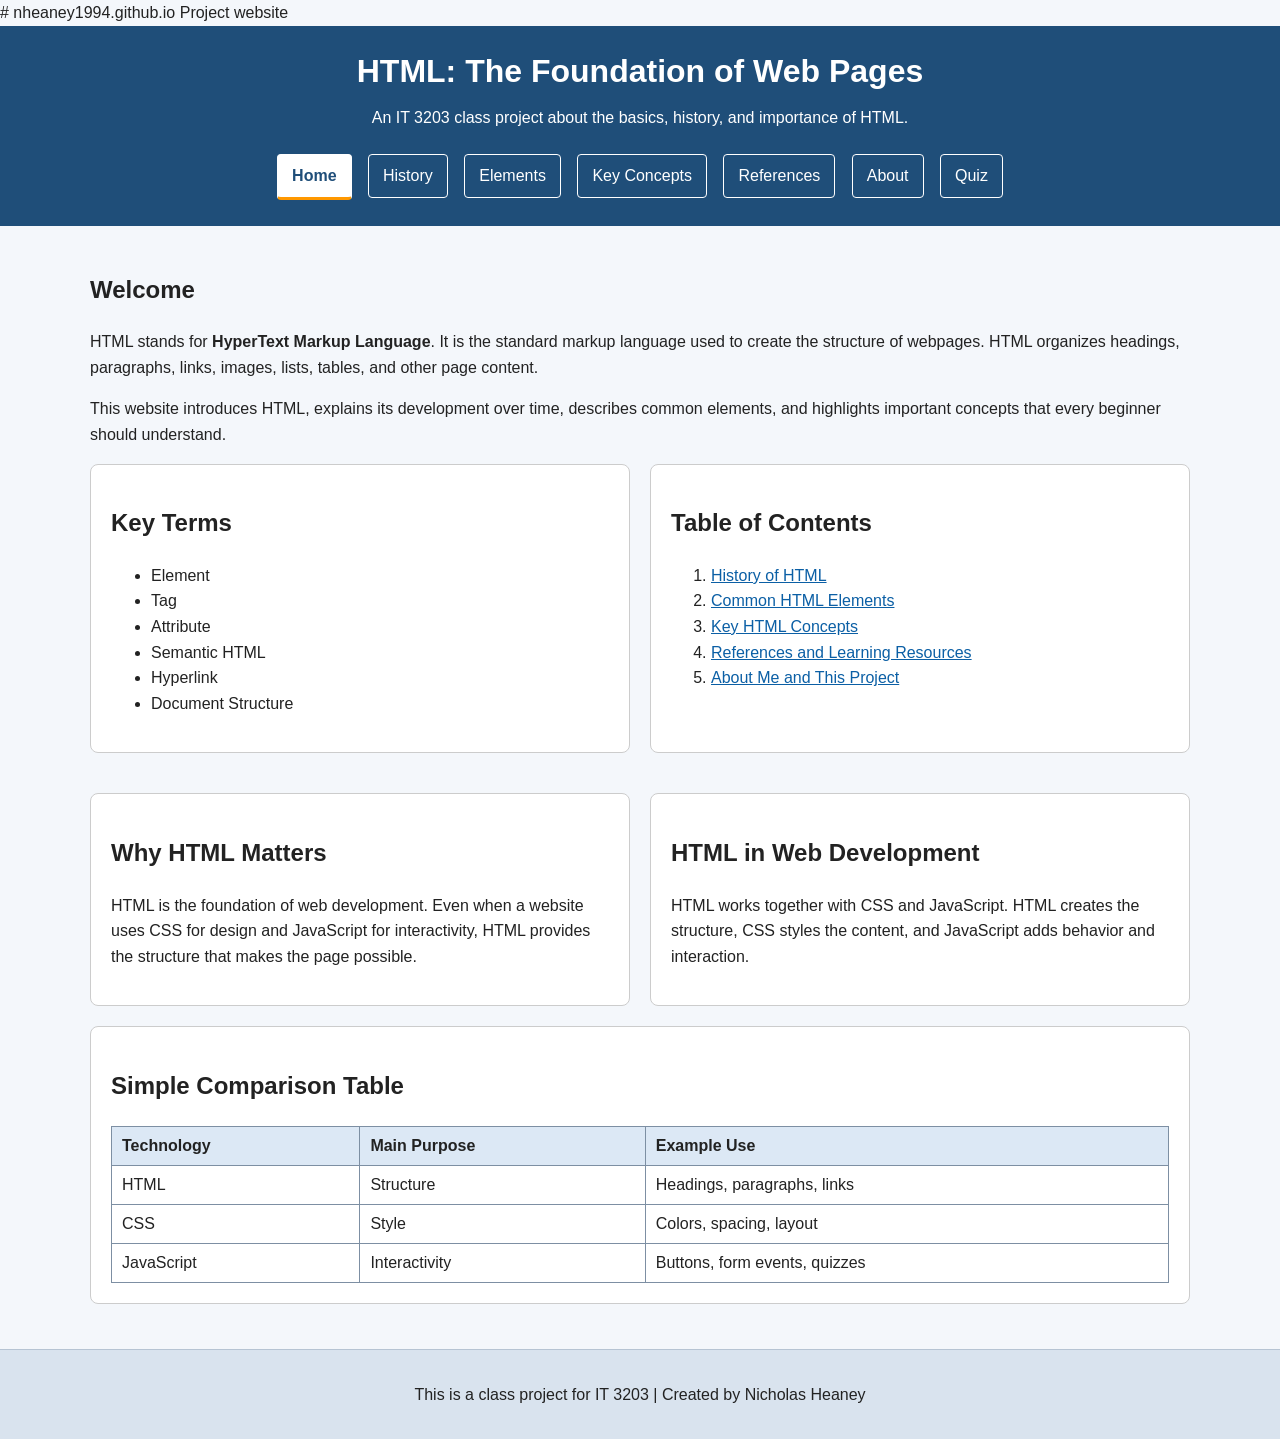
<file: index.html>
# nheaney1994.github.io
Project website

<!DOCTYPE html>
<html lang="en">
<head>
  <meta charset="UTF-8">
  <meta name="viewport" content="width=device-width, initial-scale=1.0">
  <title>HTML: The Foundation of Web Pages</title>
  <link rel="stylesheet" href="style.css">
</head>
<body>
  <!-- Main site header and navigation -->
  <header>
    <div class="container">
      <h1>HTML: The Foundation of Web Pages</h1>
      <p class="subtitle">An IT 3203 class project about the basics, history, and importance of HTML.</p>

      <nav>
        <ul class="nav-menu">
          <li><a href="index.html" class="active">Home</a></li>
          <li><a href="history.html">History</a></li>
          <li><a href="elements.html">Elements</a></li>
          <li><a href="concepts.html">Key Concepts</a></li>
          <li><a href="references.html">References</a></li>
          <li><a href="about.html">About</a></li>
          <li><a href="quiz.html">Quiz</a></li>
        </ul>
      </nav>
    </div>
  </header>

  <main class="container">
    <section class="hero">
      <h2>Welcome</h2>
      <p>
        HTML stands for <strong>HyperText Markup Language</strong>. It is the standard markup language
        used to create the structure of webpages. HTML organizes headings, paragraphs, links, images,
        lists, tables, and other page content.
      </p>
      <p>
        This website introduces HTML, explains its development over time, describes common elements,
        and highlights important concepts that every beginner should understand.
      </p>
    </section>

    <section class="grid-layout">
      <article class="card">
        <h2>Key Terms</h2>
        <ul>
          <li>Element</li>
          <li>Tag</li>
          <li>Attribute</li>
          <li>Semantic HTML</li>
          <li>Hyperlink</li>
          <li>Document Structure</li>
        </ul>
      </article>

      <article class="card">
        <h2>Table of Contents</h2>
        <ol>
          <li><a href="history.html">History of HTML</a></li>
          <li><a href="elements.html">Common HTML Elements</a></li>
          <li><a href="concepts.html">Key HTML Concepts</a></li>
          <li><a href="references.html">References and Learning Resources</a></li>
          <li><a href="about.html">About Me and This Project</a></li>
        </ol>
      </article>

      <article class="card">
        <h2>Why HTML Matters</h2>
        <p>
          HTML is the foundation of web development. Even when a website uses CSS for design and
          JavaScript for interactivity, HTML provides the structure that makes the page possible.
        </p>
      </article>

      <article class="card">
        <h2>HTML in Web Development</h2>
        <p>
          HTML works together with CSS and JavaScript. HTML creates the structure, CSS styles the
          content, and JavaScript adds behavior and interaction.
        </p>
      </article>
    </section>

    <section class="card">
      <h2>Simple Comparison Table</h2>
      <table>
        <thead>
          <tr>
            <th>Technology</th>
            <th>Main Purpose</th>
            <th>Example Use</th>
          </tr>
        </thead>
        <tbody>
          <tr>
            <td>HTML</td>
            <td>Structure</td>
            <td>Headings, paragraphs, links</td>
          </tr>
          <tr>
            <td>CSS</td>
            <td>Style</td>
            <td>Colors, spacing, layout</td>
          </tr>
          <tr>
            <td>JavaScript</td>
            <td>Interactivity</td>
            <td>Buttons, form events, quizzes</td>
          </tr>
        </tbody>
      </table>
    </section>
  </main>

  <footer>
    <div class="container">
      <p>
      This is a class project for IT 3203 |
      Created by Nicholas Heaney
      </p>
    </div>
  </footer>
</body>
</html>
</file>
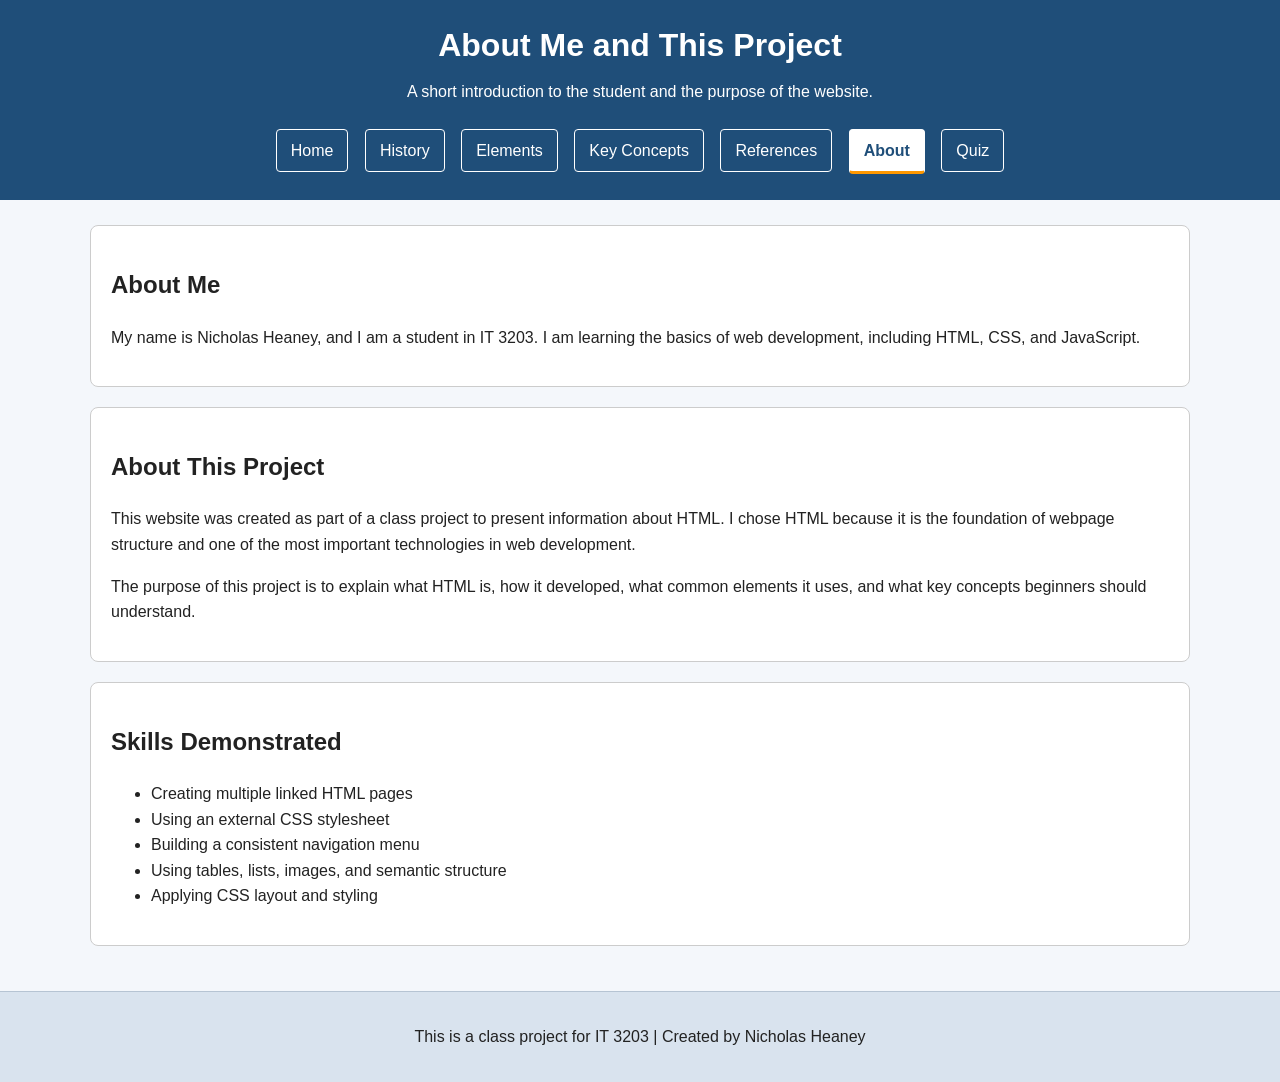
<file: about.html>
<!DOCTYPE html>
<html lang="en">
<head>
  <meta charset="UTF-8">
  <meta name="viewport" content="width=device-width, initial-scale=1.0">
  <title>About This Project</title>
  <link rel="stylesheet" href="style.css">
</head>
<body>
  <header>
    <div class="container">
      <h1>About Me and This Project</h1>
      <p class="subtitle">A short introduction to the student and the purpose of the website.</p>
      <section class="banner">
  
</section>

      <nav>
        <ul class="nav-menu">
          <li><a href="index.html">Home</a></li>
          <li><a href="history.html">History</a></li>
          <li><a href="elements.html">Elements</a></li>
          <li><a href="concepts.html">Key Concepts</a></li>
          <li><a href="references.html">References</a></li>
          <li><a href="about.html" class="active">About</a></li>
          <li><a href="quiz.html">Quiz</a></li>
        </ul>
      </nav>
    </div>
  </header>

  <main class="container">
    <section class="card">
      <h2>About Me</h2>
      <p>
        My name is Nicholas Heaney, and I am a student in IT 3203. I am learning the basics of web
        development, including HTML, CSS, and JavaScript.
      </p>
    </section>

    <section class="card">
      <h2>About This Project</h2>
      <p>
        This website was created as part of a class project to present information about HTML.
        I chose HTML because it is the foundation of webpage structure and one of the most important
        technologies in web development.
      </p>
      <p>
        The purpose of this project is to explain what HTML is, how it developed, what common elements
        it uses, and what key concepts beginners should understand.
      </p>
    </section>

    <section class="card">
      <h2>Skills Demonstrated</h2>
      <ul>
        <li>Creating multiple linked HTML pages</li>
        <li>Using an external CSS stylesheet</li>
        <li>Building a consistent navigation menu</li>
        <li>Using tables, lists, images, and semantic structure</li>
        <li>Applying CSS layout and styling</li>
      </ul>
    </section>
  </main>

  <footer>
  <div class="container">
    <p>
      This is a class project for IT 3203 |
      Created by Nicholas Heaney
    </p>
  </div>
</footer>
</file>
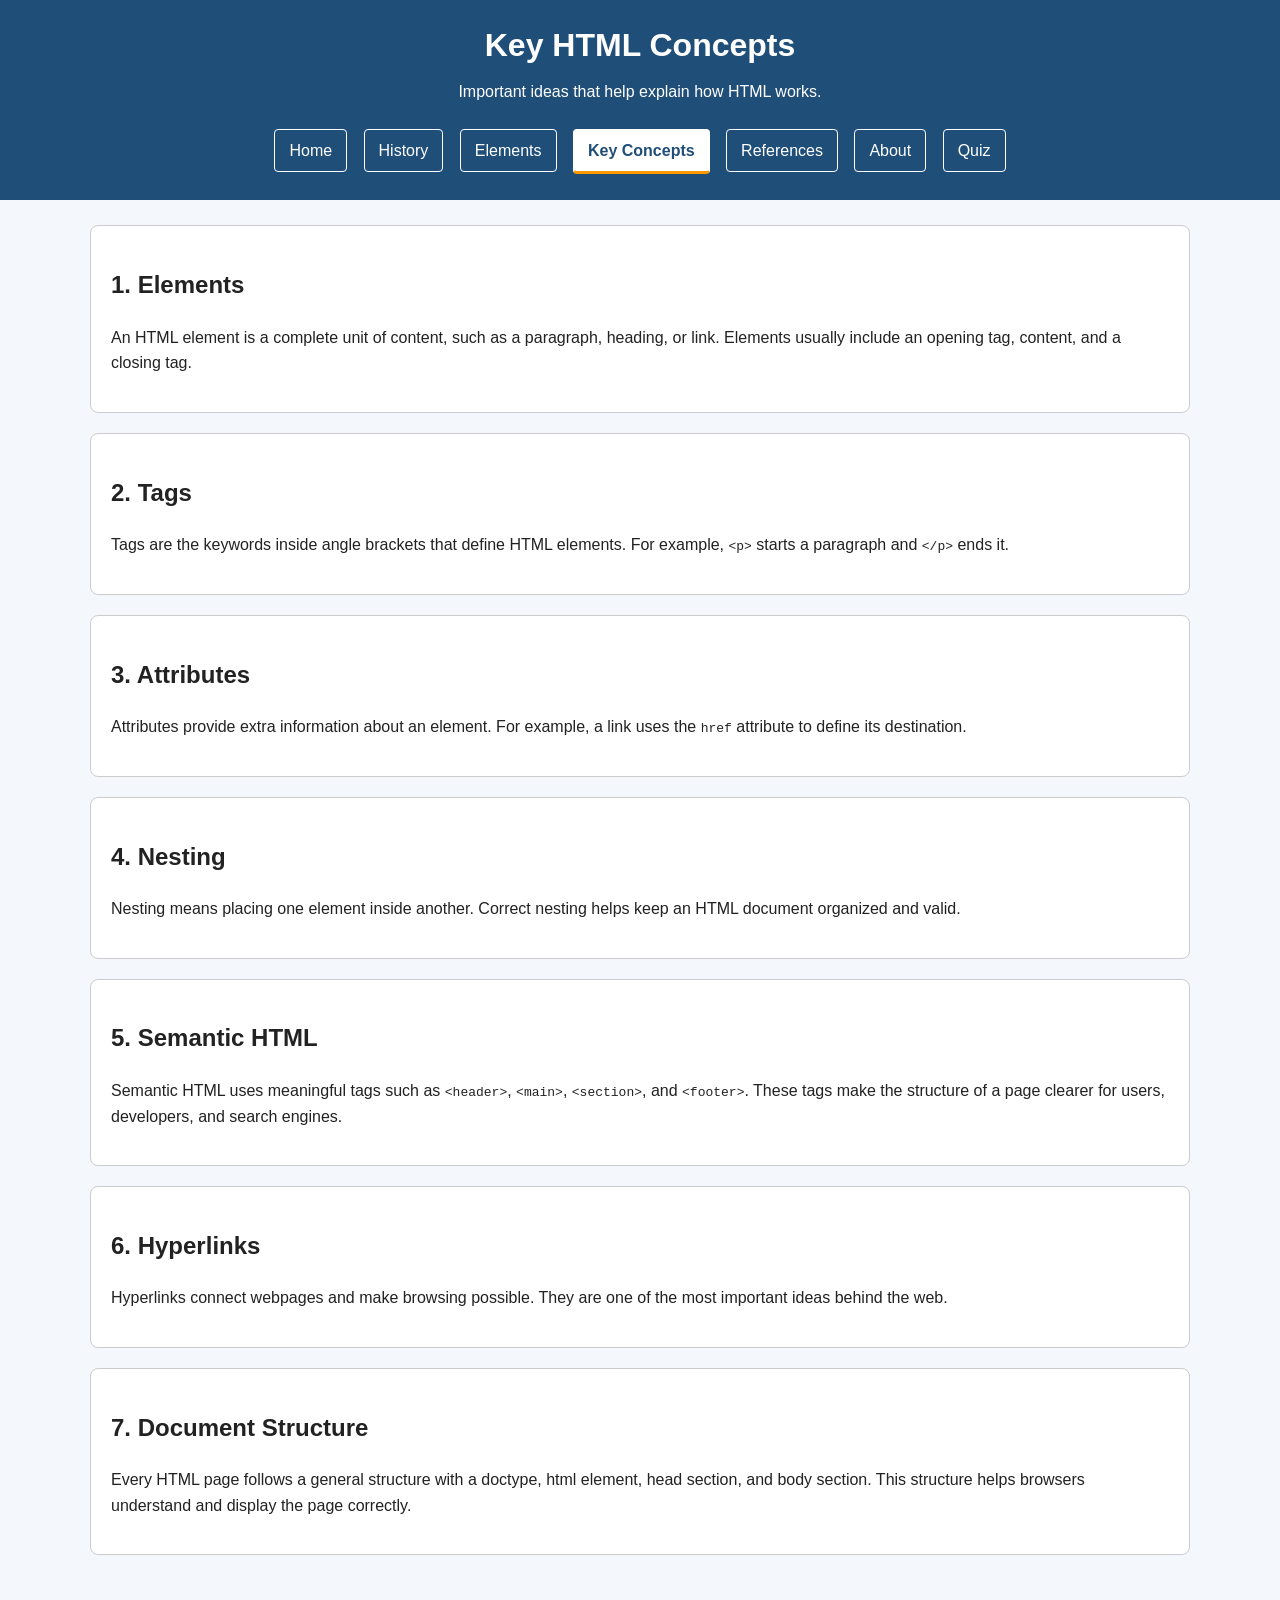
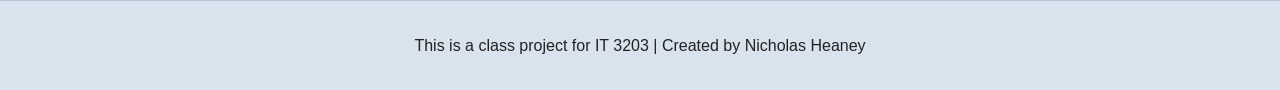
<file: concepts.html>
<!DOCTYPE html>
<html lang="en">
<head>
  <meta charset="UTF-8">
  <meta name="viewport" content="width=device-width, initial-scale=1.0">
  <title>Key HTML Concepts</title>
  <link rel="stylesheet" href="style.css">
</head>
<body>
  <header>
    <div class="container">
      <h1>Key HTML Concepts</h1>
      <p class="subtitle">Important ideas that help explain how HTML works.</p>

      <nav>
        <ul class="nav-menu">
          <li><a href="index.html">Home</a></li>
          <li><a href="history.html">History</a></li>
          <li><a href="elements.html">Elements</a></li>
          <li><a href="concepts.html" class="active">Key Concepts</a></li>
          <li><a href="references.html">References</a></li>
          <li><a href="about.html">About</a></li>
          <li><a href="quiz.html">Quiz</a></li>
        </ul>
      </nav>
    </div>
  </header>

  <main class="container">
    <section class="card">
      <h2>1. Elements</h2>
      <p>
        An HTML element is a complete unit of content, such as a paragraph, heading, or link.
        Elements usually include an opening tag, content, and a closing tag.
      </p>
    </section>

    <section class="card">
      <h2>2. Tags</h2>
      <p>
        Tags are the keywords inside angle brackets that define HTML elements.
        For example, <code>&lt;p&gt;</code> starts a paragraph and <code>&lt;/p&gt;</code> ends it.
      </p>
    </section>

    <section class="card">
      <h2>3. Attributes</h2>
      <p>
        Attributes provide extra information about an element. For example, a link uses the
        <code>href</code> attribute to define its destination.
      </p>
    </section>

    <section class="card">
      <h2>4. Nesting</h2>
      <p>
        Nesting means placing one element inside another. Correct nesting helps keep an HTML
        document organized and valid.
      </p>
    </section>

    <section class="card">
      <h2>5. Semantic HTML</h2>
      <p>
        Semantic HTML uses meaningful tags such as <code>&lt;header&gt;</code>, <code>&lt;main&gt;</code>,
        <code>&lt;section&gt;</code>, and <code>&lt;footer&gt;</code>. These tags make the structure of a page
        clearer for users, developers, and search engines.
      </p>
    </section>

    <section class="card">
      <h2>6. Hyperlinks</h2>
      <p>
        Hyperlinks connect webpages and make browsing possible. They are one of the most important
        ideas behind the web.
      </p>
    </section>

    <section class="card">
      <h2>7. Document Structure</h2>
      <p>
        Every HTML page follows a general structure with a doctype, html element, head section,
        and body section. This structure helps browsers understand and display the page correctly.
      </p>
    </section>
  </main>

  <footer>
  <div class="container">
    <p>
      This is a class project for IT 3203 |
      Created by Nicholas Heaney
    </p>
  </div>
</footer>
</file>
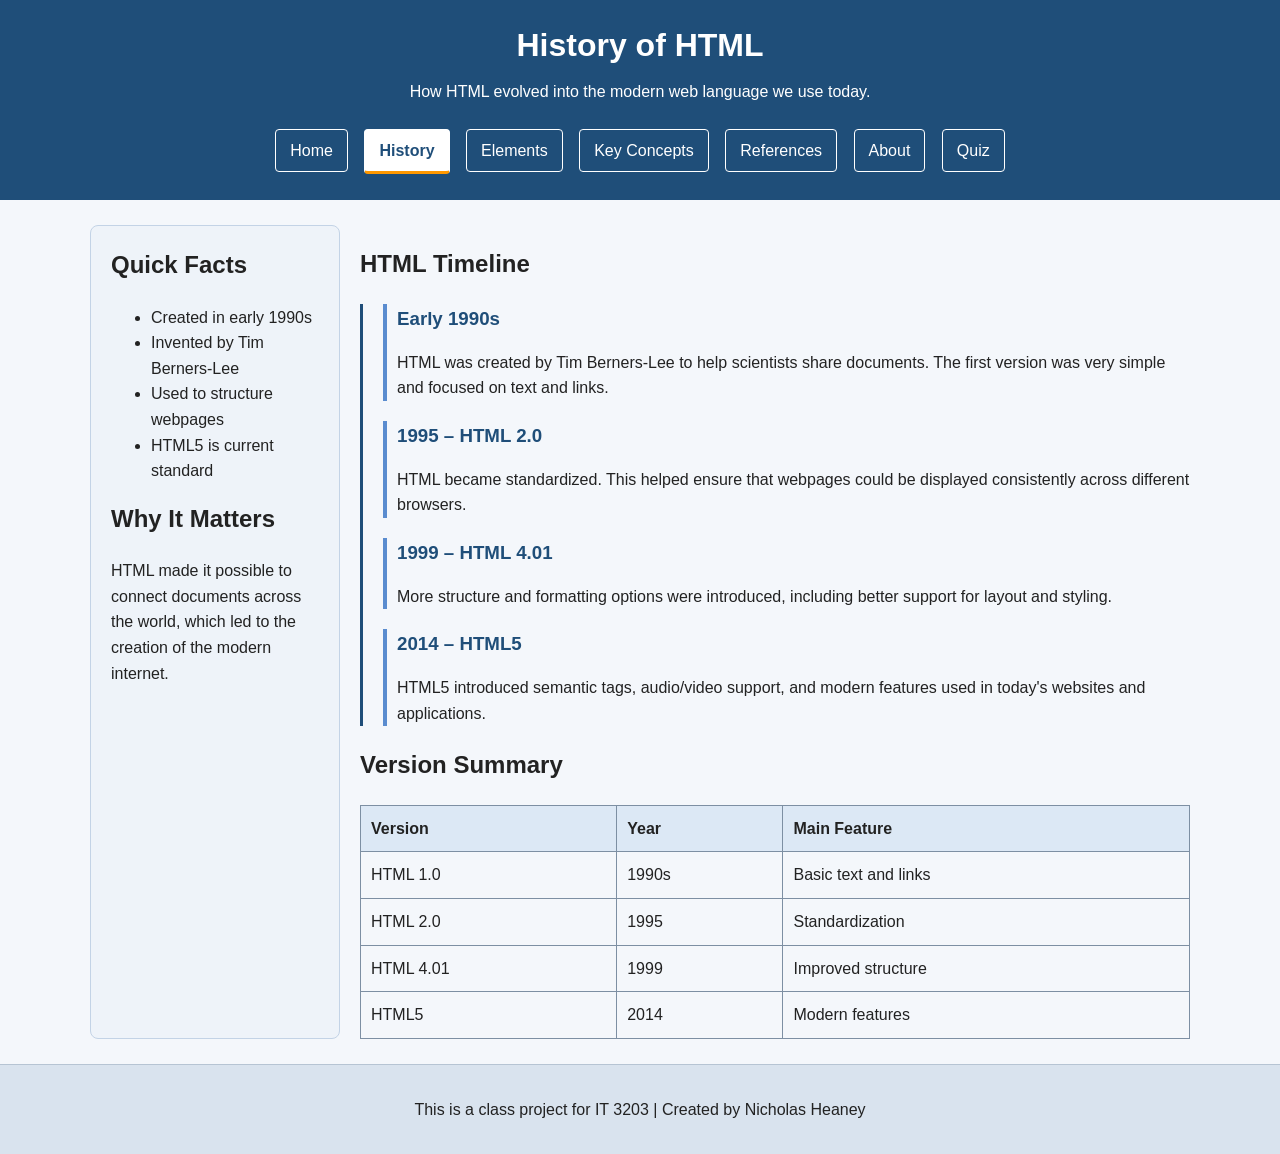
<file: history.html>
<!DOCTYPE html>
<html lang="en">
<head>
  <meta charset="UTF-8">
  <meta name="viewport" content="width=device-width, initial-scale=1.0">
  <title>History of HTML</title>
  <link rel="stylesheet" href="style.css">
</head>
<body>

  <!-- Header stays consistent -->
  <header>
    <div class="container">
      <h1>History of HTML</h1>
      <p class="subtitle">How HTML evolved into the modern web language we use today.</p>

      <nav>
        <ul class="nav-menu">
          <li><a href="index.html">Home</a></li>
          <li><a href="history.html" class="active">History</a></li>
          <li><a href="elements.html">Elements</a></li>
          <li><a href="concepts.html">Key Concepts</a></li>
          <li><a href="references.html">References</a></li>
          <li><a href="about.html">About</a></li>
          <li><a href="quiz.html">Quiz</a></li>
        </ul>
      </nav>
    </div>
  </header>

  <main class="container history-layout">

    <!-- Sidebar -->
    <aside class="history-sidebar">
      <h2>Quick Facts</h2>
      <ul>
        <li>Created in early 1990s</li>
        <li>Invented by Tim Berners-Lee</li>
        <li>Used to structure webpages</li>
        <li>HTML5 is current standard</li>
      </ul>

      <h2>Why It Matters</h2>
      <p>
        HTML made it possible to connect documents across the world,
        which led to the creation of the modern internet.
      </p>
    </aside>

    <!-- Timeline Content -->
    <section class="history-content">

      <h2>HTML Timeline</h2>

      <div class="timeline">

        <div class="timeline-item">
          <h3>Early 1990s</h3>
          <p>
            HTML was created by Tim Berners-Lee to help scientists share documents.
            The first version was very simple and focused on text and links.
          </p>
        </div>

        <div class="timeline-item">
          <h3>1995 – HTML 2.0</h3>
          <p>
            HTML became standardized. This helped ensure that webpages could be
            displayed consistently across different browsers.
          </p>
        </div>

        <div class="timeline-item">
          <h3>1999 – HTML 4.01</h3>
          <p>
            More structure and formatting options were introduced, including
            better support for layout and styling.
          </p>
        </div>

        <div class="timeline-item">
          <h3>2014 – HTML5</h3>
          <p>
            HTML5 introduced semantic tags, audio/video support, and modern features
            used in today's websites and applications.
          </p>
        </div>

      </div>

      <!-- Table still included for requirement -->
      <h2>Version Summary</h2>
      <table>
        <tr>
          <th>Version</th>
          <th>Year</th>
          <th>Main Feature</th>
        </tr>
        <tr>
          <td>HTML 1.0</td>
          <td>1990s</td>
          <td>Basic text and links</td>
        </tr>
        <tr>
          <td>HTML 2.0</td>
          <td>1995</td>
          <td>Standardization</td>
        </tr>
        <tr>
          <td>HTML 4.01</td>
          <td>1999</td>
          <td>Improved structure</td>
        </tr>
        <tr>
          <td>HTML5</td>
          <td>2014</td>
          <td>Modern features</td>
        </tr>
      </table>

    </section>
  </main>

  <footer>
    <div class="container">
      <p>
      This is a class project for IT 3203 |
      Created by Nicholas Heaney
      </p>
    </div>
  </footer>

</body>
</html>
</file>
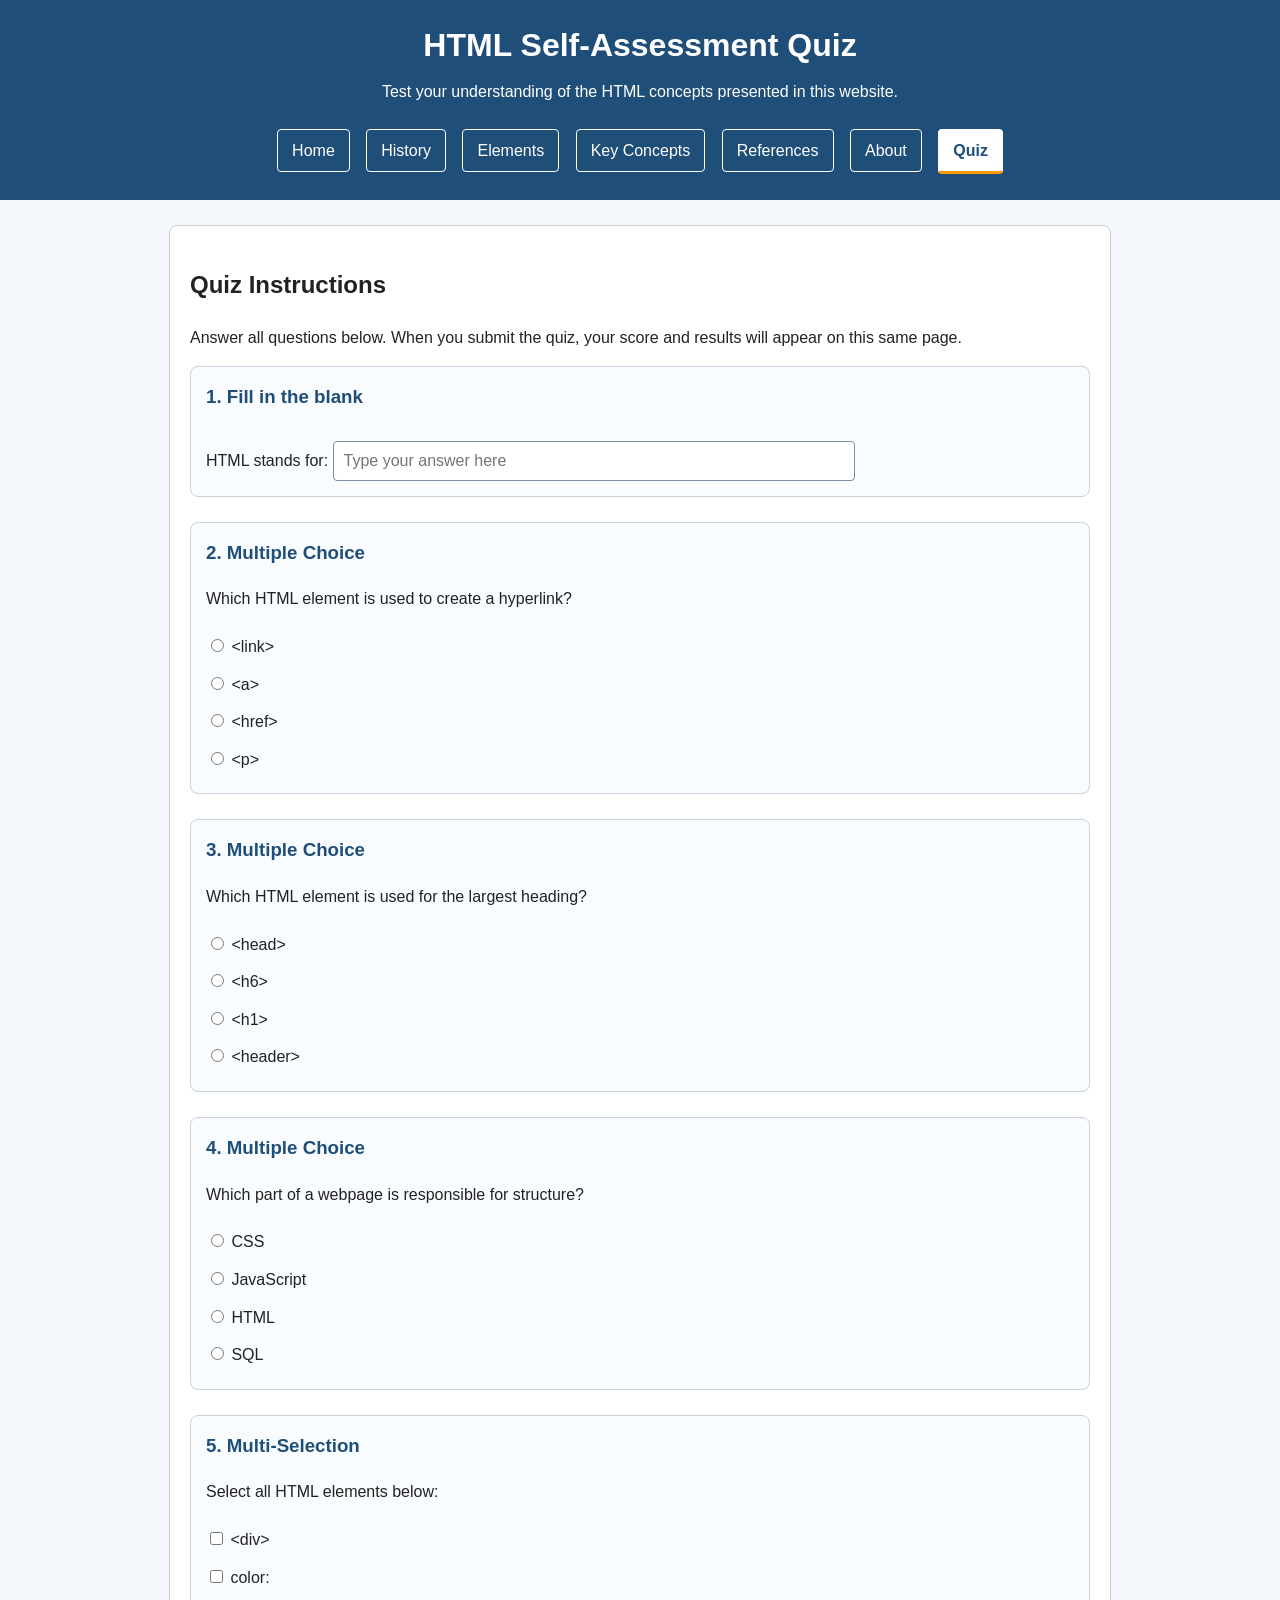
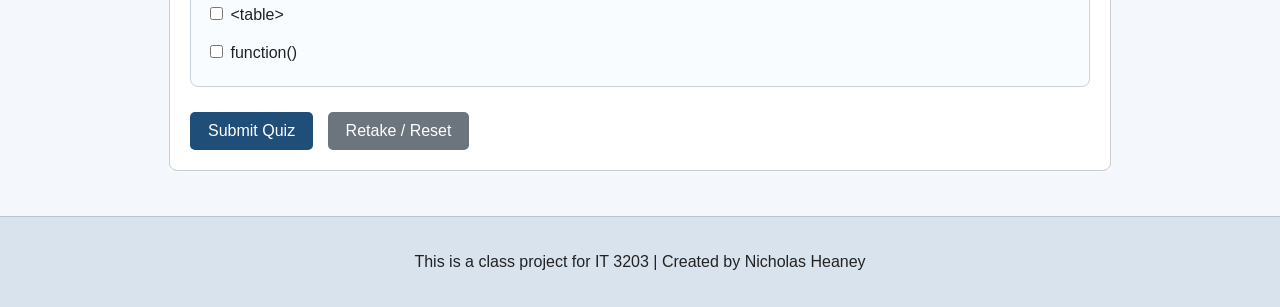
<file: quiz.html>
<!DOCTYPE html>
<html lang="en">
<head>
  <meta charset="UTF-8">
  <meta name="viewport" content="width=device-width, initial-scale=1.0">
  <title>HTML Quiz</title>
  <link rel="stylesheet" href="style.css">
</head>
<body>
  <header>
    <div class="container">
      <h1>HTML Self-Assessment Quiz</h1>
      <p class="subtitle">Test your understanding of the HTML concepts presented in this website.</p>

      <nav>
        <ul class="nav-menu">
          <li><a href="index.html">Home</a></li>
          <li><a href="history.html">History</a></li>
          <li><a href="elements.html">Elements</a></li>
          <li><a href="concepts.html">Key Concepts</a></li>
          <li><a href="references.html">References</a></li>
          <li><a href="about.html">About</a></li>
          <li><a href="quiz.html" class="active">Quiz</a></li>
        </ul>
      </nav>
    </div>
  </header>

  <main class="container">
    <section class="card quiz-card">
      <h2>Quiz Instructions</h2>
      <p>
        Answer all questions below. When you submit the quiz, your score and results will appear on this same page.
      </p>

      <!-- Quiz form starts here -->
      <form id="quizForm">
        
        <!-- Fill-in-the-blank question -->
        <div class="question-block">
          <h3>1. Fill in the blank</h3>
          <label for="q1">
            HTML stands for:
          </label>
          <input type="text" id="q1" name="q1" placeholder="Type your answer here">
        </div>

        <!-- Multiple choice question 1 -->
        <div class="question-block">
          <h3>2. Multiple Choice</h3>
          <p>Which HTML element is used to create a hyperlink?</p>

          <label><input type="radio" name="q2" value="a"> &lt;link&gt;</label><br>
          <label><input type="radio" name="q2" value="b"> &lt;a&gt;</label><br>
          <label><input type="radio" name="q2" value="c"> &lt;href&gt;</label><br>
          <label><input type="radio" name="q2" value="d"> &lt;p&gt;</label>
        </div>

        <!-- Multiple choice question 2 -->
        <div class="question-block">
          <h3>3. Multiple Choice</h3>
          <p>Which HTML element is used for the largest heading?</p>

          <label><input type="radio" name="q3" value="a"> &lt;head&gt;</label><br>
          <label><input type="radio" name="q3" value="b"> &lt;h6&gt;</label><br>
          <label><input type="radio" name="q3" value="c"> &lt;h1&gt;</label><br>
          <label><input type="radio" name="q3" value="d"> &lt;header&gt;</label>
        </div>

        <!-- Multiple choice question 3 -->
        <div class="question-block">
          <h3>4. Multiple Choice</h3>
          <p>Which part of a webpage is responsible for structure?</p>

          <label><input type="radio" name="q4" value="a"> CSS</label><br>
          <label><input type="radio" name="q4" value="b"> JavaScript</label><br>
          <label><input type="radio" name="q4" value="c"> HTML</label><br>
          <label><input type="radio" name="q4" value="d"> SQL</label>
        </div>

        <!-- Multi-selection question -->
        <div class="question-block">
          <h3>5. Multi-Selection</h3>
          <p>Select all HTML elements below:</p>

          <label><input type="checkbox" name="q5" value="a"> &lt;div&gt;</label><br>
          <label><input type="checkbox" name="q5" value="b"> color:</label><br>
          <label><input type="checkbox" name="q5" value="c"> &lt;table&gt;</label><br>
          <label><input type="checkbox" name="q5" value="d"> function()</label>
        </div>

        <!-- Buttons -->
        <div class="button-row">
          <button type="submit" class="btn">Submit Quiz</button>
          <button type="button" class="btn btn-secondary" id="resetBtn">Retake / Reset</button>
        </div>
      </form>
    </section>

    <!-- Results area -->
    <section class="card results-card" id="results" style="display: none;">
      <h2>Quiz Results</h2>
      <div id="overallResult"></div>
      <div id="questionResults"></div>
    </section>
  </main>

  <footer>
    <div class="container">
      <p>
      This is a class project for IT 3203 |
      Created by Nicholas Heaney
      </p>
    </div>
  </footer>

  <script src="script.js"></script>
</body>
</html>
</file>
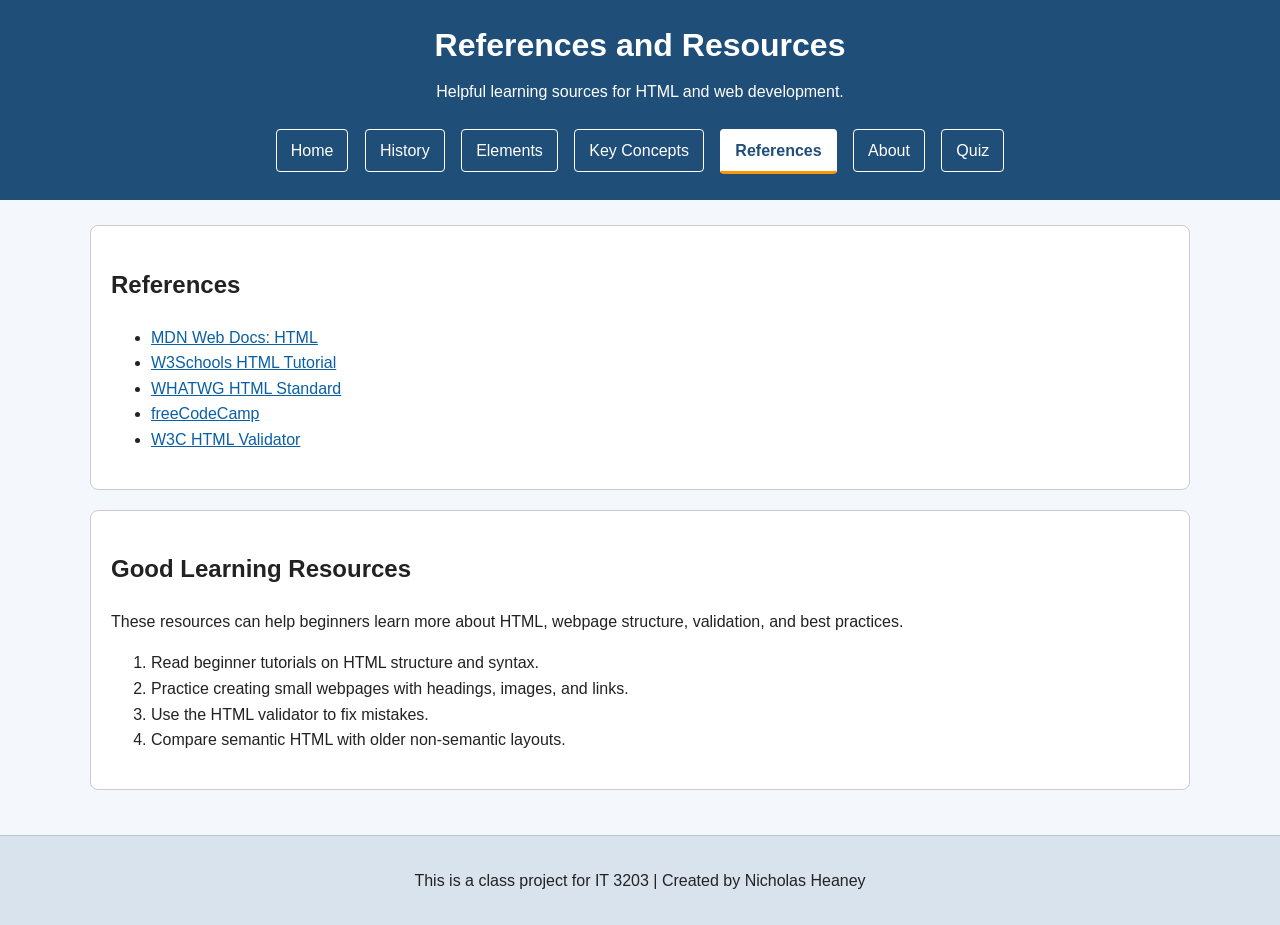
<file: references.html>
<!DOCTYPE html>
<html lang="en">
<head>
  <meta charset="UTF-8">
  <meta name="viewport" content="width=device-width, initial-scale=1.0">
  <title>References and Resources</title>
  <link rel="stylesheet" href="style.css">
</head>
<body>
  <header>
    <div class="container">
      <h1>References and Resources</h1>
      <p class="subtitle">Helpful learning sources for HTML and web development.</p>

      <nav>
        <ul class="nav-menu">
          <li><a href="index.html">Home</a></li>
          <li><a href="history.html">History</a></li>
          <li><a href="elements.html">Elements</a></li>
          <li><a href="concepts.html">Key Concepts</a></li>
          <li><a href="references.html" class="active">References</a></li>
          <li><a href="about.html">About</a></li>
          <li><a href="quiz.html">Quiz</a></li>
        </ul>
      </nav>
    </div>
  </header>

  <main class="container">
    <section class="card">
      <h2>References</h2>
      <ul>
        <li><a href="https://developer.mozilla.org/en-US/docs/Web/HTML" target="_blank">MDN Web Docs: HTML</a></li>
        <li><a href="https://www.w3schools.com/html/" target="_blank">W3Schools HTML Tutorial</a></li>
        <li><a href="https://html.spec.whatwg.org/" target="_blank">WHATWG HTML Standard</a></li>
        <li><a href="https://www.freecodecamp.org/" target="_blank">freeCodeCamp</a></li>
        <li><a href="https://validator.w3.org/" target="_blank">W3C HTML Validator</a></li>
      </ul>
    </section>

    <section class="card">
      <h2>Good Learning Resources</h2>
      <p>
        These resources can help beginners learn more about HTML, webpage structure,
        validation, and best practices.
      </p>
      <ol>
        <li>Read beginner tutorials on HTML structure and syntax.</li>
        <li>Practice creating small webpages with headings, images, and links.</li>
        <li>Use the HTML validator to fix mistakes.</li>
        <li>Compare semantic HTML with older non-semantic layouts.</li>
      </ol>
    </section>
  </main>

  <footer>
    <div class="container">
      <p>
      This is a class project for IT 3203 |
      Created by Nicholas Heaney
      </p>
    </div>
  </footer>
</body>
</html>
</file>
<file: style.css>
/* =========================
   General page styling
   ========================= */
body {
  margin: 0;
  font-family: Arial, Helvetica, sans-serif;
  line-height: 1.6;
  background-color: #f4f7fb;
  color: #222;
}

/* Element selector example */
header {
  background-color: #1f4e79;
  color: white;
  padding: 20px 0;
}

/* Class selector example */
.container {
  width: 90%;
  max-width: 1100px;
  margin: 0 auto;
}

/* Descendant selector example */
header h1 {
  margin: 0;
  text-align: center;
}

.subtitle {
  text-align: center;
  margin-top: 8px;
  margin-bottom: 18px;
}

/* Navigation styling */
.nav-menu {
  list-style: none;
  padding: 0;
  margin: 0;
  text-align: center;
}

.nav-menu li {
  display: inline-block;
  margin: 6px;
}

.nav-menu a {
  display: inline-block;
  text-decoration: none;
  color: white;
  border: 1px solid white;
  padding: 8px 14px;
  border-radius: 4px;
  transition: 0.2s ease;
}

/* Hover effect required by project */
.nav-menu a:hover {
  background-color: white;
  color: #1f4e79;
}

/* Main content spacing */
main {
  padding: 25px 0;
}

/* Grid layout required by project */
.grid-layout {
  display: grid;
  grid-template-columns: repeat(2, 1fr);
  gap: 20px;
}

/* Card styling */
.card {
  background-color: white;
  border: 1px solid #c8d2dc;
  border-radius: 8px;
  padding: 20px;
  margin-bottom: 20px;
}

/* Image styling */
.page-image {
  max-width: 180px;
  display: block;
  margin-top: 15px;
}

/* Table styling */
table {
  width: 100%;
  border-collapse: collapse;
  margin-top: 10px;
}

table,
th,
td {
  border: 1px solid #7d8fa3;
}

th,
td {
  padding: 10px;
  text-align: left;
}

th {
  background-color: #dce8f5;
}

/* Footer styling */
footer {
  background-color: #d9e3ee;
  padding: 16px 0;
  text-align: center;
  border-top: 1px solid #b6c4d3;
}

/* General link styling */
a {
  color: #0b5fa5;
}

a:hover {
  color: #083b66;
}

/* Make layout stack on smaller screens */
@media (max-width: 768px) {
  .grid-layout {
    grid-template-columns: 1fr;
  }

  .nav-menu li {
    display: block;
    margin: 8px 0;
  }
}
/* =========================
   HISTORY PAGE STYLING
   ========================= */

/* New layout for history page */
.history-layout {
  display: grid;
  grid-template-columns: 250px 1fr;
  gap: 20px;
}

/* Sidebar */
.history-sidebar {
  background-color: #eef3f9;
  padding: 20px;
  border: 1px solid #c3d3e6;
  border-radius: 8px;
}

.history-sidebar h2 {
  margin-top: 0;
}

/* Timeline */
.timeline {
  border-left: 3px solid #1f4e79;
  padding-left: 20px;
}

.timeline-item {
  margin-bottom: 20px;
  padding-left: 10px;
  border-left: 4px solid #5a8ccf;
}

.timeline-item h3 {
  margin-bottom: 5px;
  color: #1f4e79;
}

/* Make responsive */
@media (max-width: 768px) {
  .history-layout {
    grid-template-columns: 1fr;
  }
}
/* =========================
   QUIZ PAGE STYLING
   ========================= */

.quiz-card {
  max-width: 900px;
  margin: 0 auto 20px auto;
}

.question-block {
  margin-bottom: 25px;
  padding: 15px;
  border: 1px solid #c8d2dc;
  border-radius: 8px;
  background-color: #f9fcff;
}

.question-block h3 {
  margin-top: 0;
  color: #1f4e79;
}

.question-block input[type="text"] {
  width: 100%;
  max-width: 500px;
  padding: 10px;
  margin-top: 10px;
  border: 1px solid #7d8fa3;
  border-radius: 4px;
  font-size: 1rem;
}

.question-block label {
  display: inline-block;
  margin: 6px 0;
}

.button-row {
  margin-top: 20px;
}

.btn {
  background-color: #1f4e79;
  color: white;
  border: none;
  padding: 10px 18px;
  margin-right: 10px;
  border-radius: 5px;
  cursor: pointer;
  font-size: 1rem;
}

.btn:hover {
  background-color: #163a5c;
}

.btn-secondary {
  background-color: #6c757d;
}

.btn-secondary:hover {
  background-color: #545b62;
}

.results-card {
  max-width: 900px;
  margin: 0 auto;
}

.result-item {
  padding: 15px;
  margin-bottom: 15px;
  border-radius: 8px;
  border: 1px solid #ccc;
}

.correct {
  background-color: #e8f9ec;
  border-color: #62b36f;
}

.incorrect {
  background-color: #fdeaea;
  border-color: #d46a6a;
}

.pass-text {
  color: green;
  font-size: 1.3rem;
}

.fail-text {
  color: red;
  font-size: 1.3rem;
}

/* Active navigation link (current page) */
.nav-menu a.active {
  background-color: white;
  color: #1f4e79;
  font-weight: bold;
  border-bottom: 3px solid #ff9800;
}

.card:hover {
  transform: translateY(-5px);
  transition: 0.2s ease;
}

/* =========================
   RESPONSIVE DESIGN
   ========================= */

/* Tablets and smaller laptops */
@media (max-width: 900px) {
  .container {
    width: 94%;
  }

  .grid-layout,
  .history-layout {
    grid-template-columns: 1fr;
  }

  .card {
    padding: 18px;
  }

  table {
    font-size: 0.95rem;
  }
}

/* Phones */
@media (max-width: 600px) {
  header {
    padding: 16px 0;
  }

  header h1 {
    font-size: 1.6rem;
  }

  .subtitle {
    font-size: 0.95rem;
  }

  .nav-menu li {
    display: block;
    margin: 8px 0;
  }

  .nav-menu a {
    display: block;
    width: 100%;
    box-sizing: border-box;
  }

  main {
    padding: 15px 0;
  }

  .grid-layout,
  .history-layout {
    display: block;
  }

  .card,
  .history-sidebar,
  .question-block {
    padding: 15px;
    margin-bottom: 15px;
  }

  .page-image {
    max-width: 100%;
    height: auto;
  }

  table {
    display: block;
    overflow-x: auto;
    white-space: nowrap;
  }

  .question-block input[type="text"] {
    width: 100%;
    box-sizing: border-box;
  }

  .btn {
    display: block;
    width: 100%;
    margin: 10px 0;
  }
}

.nav-menu a.active {
  background-color: white;
  color: #1f4e79;
  font-weight: bold;
  border-bottom: 3px solid #ff9800;
}

/* Element selector */
body {
  font-family: Arial, sans-serif;
}

/* Class selector */
.card {
  background-color: white;
  padding: 20px;
  border: 1px solid #ccc;
}

/* ID selector */
#results {
  margin-top: 20px;
}
.callout {
  background-color: #eef5ff;
  border-left: 5px solid #1f4e79;
  padding: 15px;
  margin: 20px 0;
}
</file>
